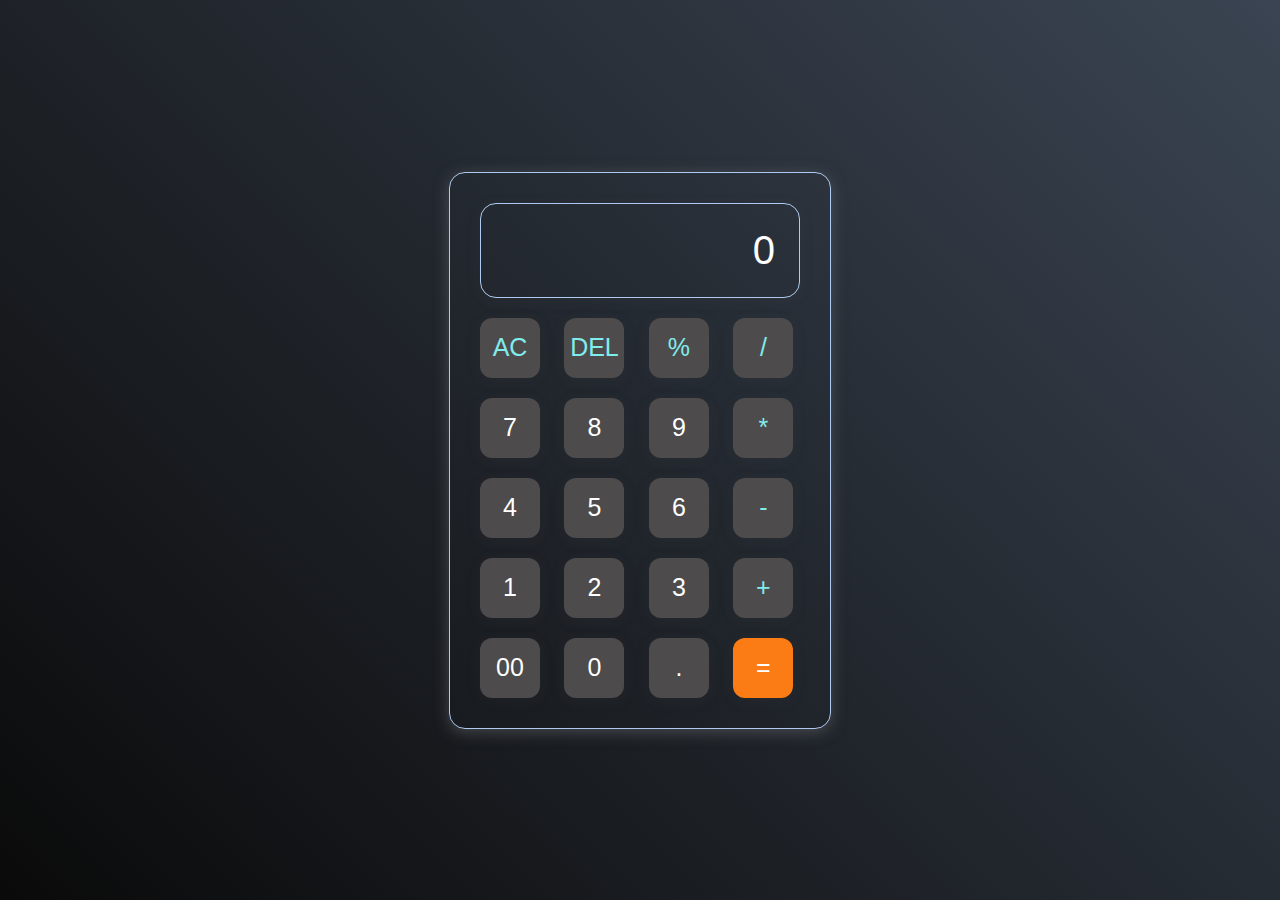
<file: Calculator/index.html>
<!DOCTYPE html>
<html lang="en">
<head>
    <meta charset="UTF-8">
    <meta name="viewport" content="width=device-width, initial-scale=1.0">
    <link rel="stylesheet" href="style.css">
    <title>Calculator - By Rakesh</title>
</head>
<body>
    <div class="calculator">
        <input type="text" placeholder="0" id="inputBox"> 
        <div>
            <button class="operator">AC</button>
            <button class="operator">DEL</button>
            <button class="operator">%</button>
            <button class="operator">/</button>
        </div>
        <div>
            <button>7</button>
            <button>8</button>
            <button>9</button>
            <button class="operator">*</button>
        </div>
        <div>
            <button>4</button>
            <button>5</button>
            <button>6</button>
            <button class="operator">-</button>
        </div>
        <div>
            <button>1</button>
            <button>2</button>
            <button>3</button>
            <button class="operator">+</button>
        </div>
        <div>
            <button>00</button>
            <button>0</button>
            <button>.</button>
            <button class="equalBtn">=</button>
        </div>
    </div>

    <script src="script.js"></script>
</body>
</html>
</file>
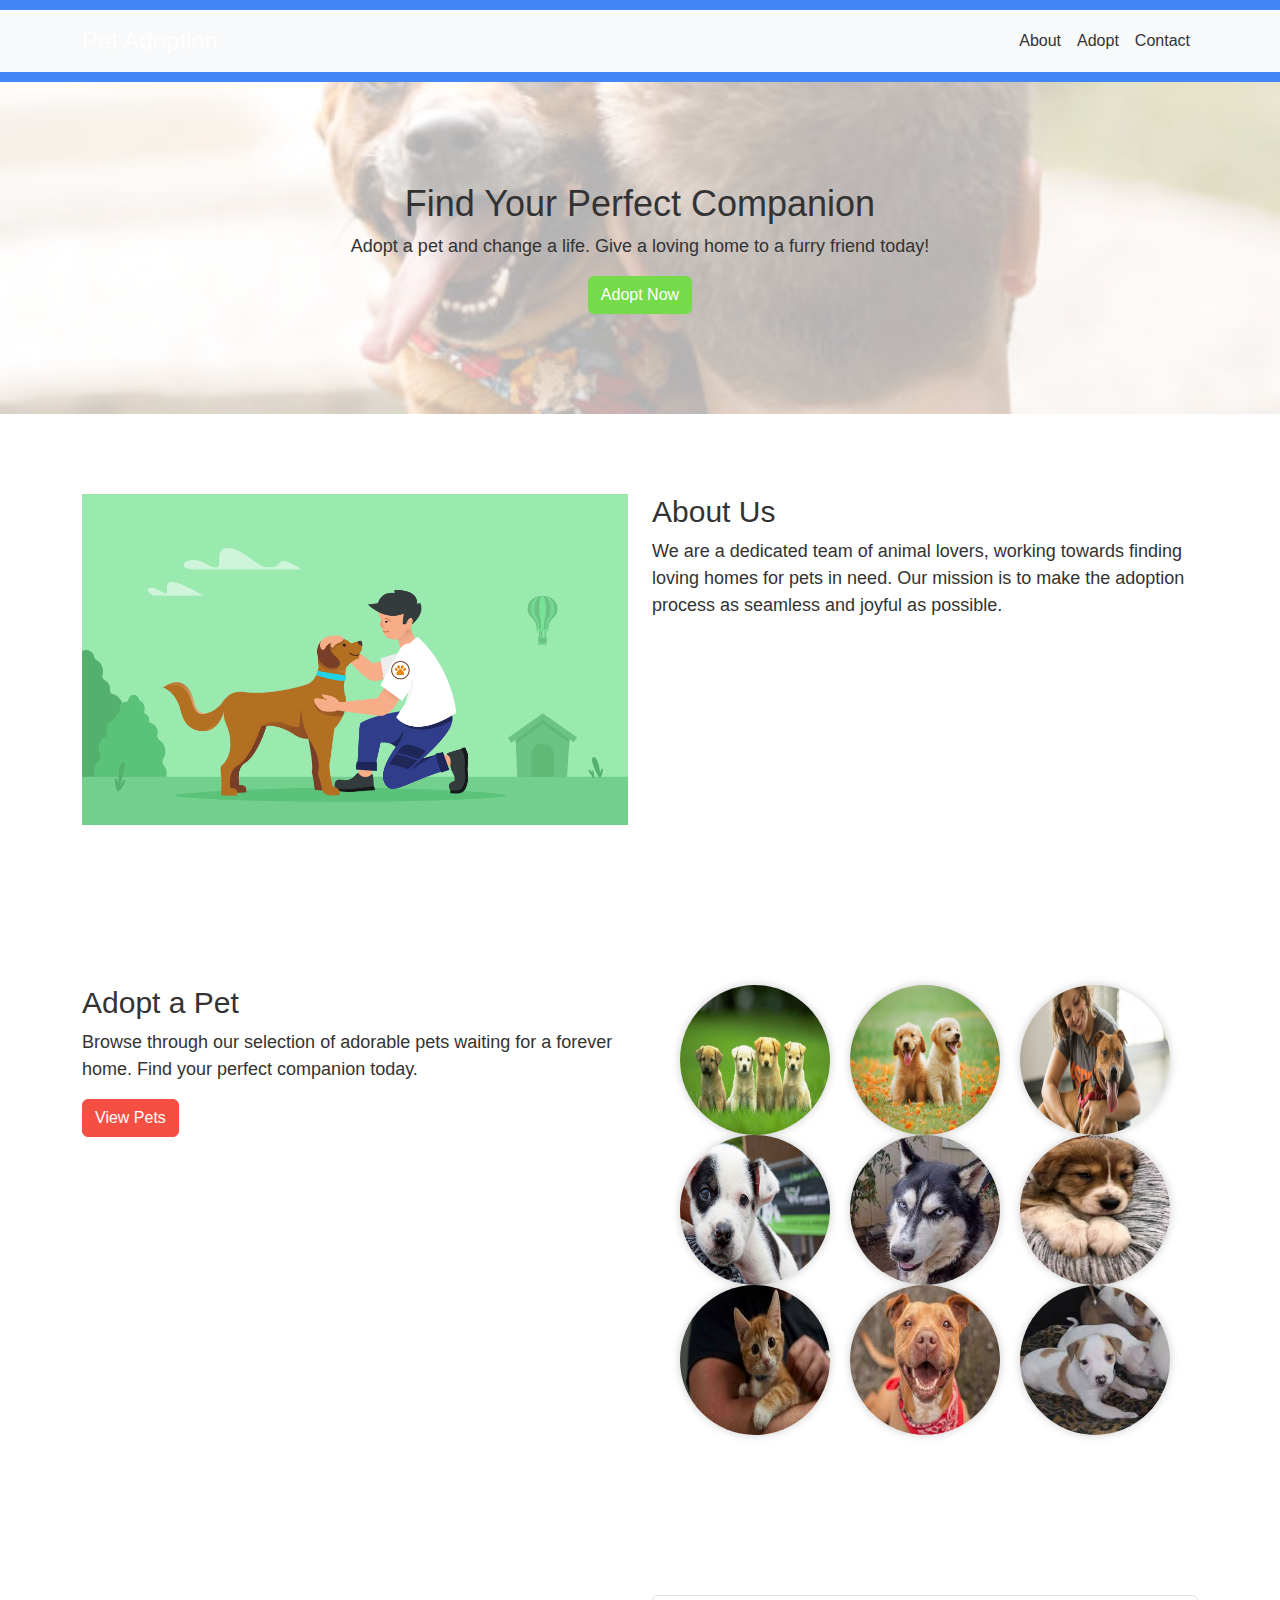
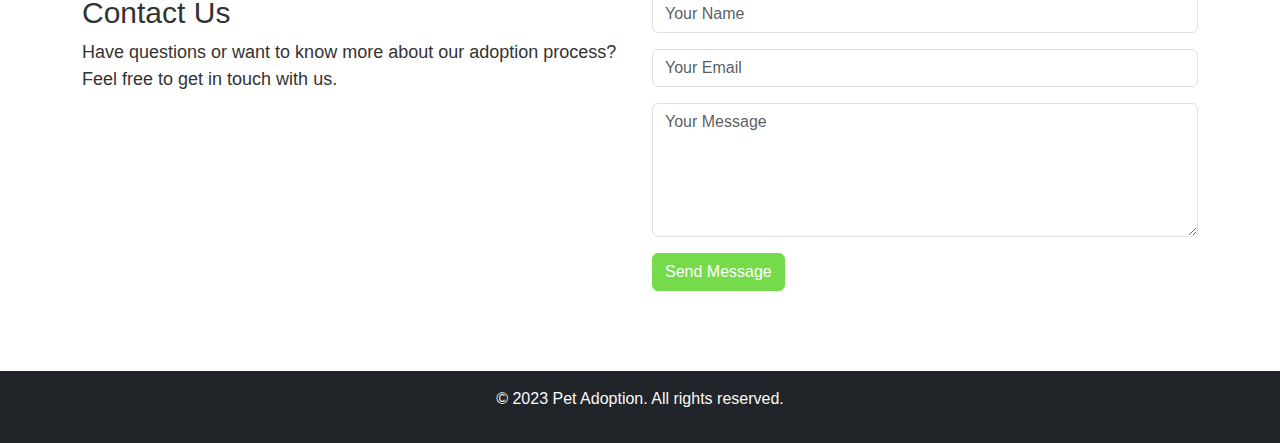
<file: LandingPage/index.html>
<!DOCTYPE html>
<html lang="en">

<head>
    <meta charset="UTF-8">
    <meta name="viewport" content="width=device-width, initial-scale=1.0">
    <title>Pet Adoption</title>
    <link rel="stylesheet" href="https://stackpath.bootstrapcdn.com/bootstrap/5.0.0-alpha1/css/bootstrap.min.css">
    <link rel="stylesheet" href="./style.css">
    <link rel="shortcut icon" href="./assets/favicon.ico" type="image/x-icon">
    <link rel="icon" href="./assets/favicon.ico" type="image/x-icon">
</head>

<body>
    <header>
        <!-- Navbar -->
        <nav class="navbar navbar-expand-lg navbar-light bg-light">
            <div class="container">
                <a class="navbar-brand" href="#">Pet Adoption</a>
                <button class="navbar-toggler" type="button" data-bs-toggle="collapse" data-bs-target="#navbarNav"
                    aria-controls="navbarNav" aria-expanded="false" aria-label="Toggle navigation">
                    <span class="navbar-toggler-icon"></span>
                </button>
                <div class="collapse navbar-collapse" id="navbarNav">
                    <ul class="navbar-nav ms-auto">
                        <li class="nav-item">
                            <a class="nav-link" href="#about">About</a>
                        </li>
                        <li class="nav-item">
                            <a class="nav-link" href="#adopt">Adopt</a>
                        </li>
                        <li class="nav-item">
                            <a class="nav-link" href="#contact">Contact</a>
                        </li>
                    </ul>
                </div>
            </div>
        </nav>
    </header>
    <main>
        <!-- Hero Section -->
        <section class="hero">
            <div class="hero-overlay"></div>
            <div class="container hero-content">
                <div class="row">
                    <div class="col-lg-12">
                        <h1>Find Your Perfect Companion</h1>
                        <p>Adopt a pet and change a life. Give a loving home to a furry friend today!</p>
                        <a href="#adopt" class="btn btn-primary">Adopt Now</a>
                    </div>
                </div>
            </div>
        </section>
        <!-- About Section -->
        <section class="about" id="about">
            <div class="container">
                <div class="row">
                    <div class="col-lg-6">
                        <img src="./assets/img2.png" alt="About Pets" class="img-fluid">
                    </div>
                    <div class="col-lg-6">
                        <h2>About Us</h2>
                        <p>We are a dedicated team of animal lovers, working towards finding loving homes for pets in
                            need. Our
                            mission is to make the adoption process as seamless and joyful as possible.</p>
                    </div>
                </div>
            </div>
        </section>

        <!-- Adopt Section -->
        <section class="adopt" id="adopt">
            <div class="container">
                <div class="row">
                    <div class="col-lg-6">
                        <h2>Adopt a Pet</h2>
                        <p>Browse through our selection of adorable pets waiting for a forever home. Find your perfect
                            companion today.</p>
                        <a href="#" class="btn btn-secondary">View Pets</a>
                    </div>
                    <div class="col-lg-6">
                        <div class="pet-images">
                            <img src="./assets/img3.jpg" alt="Pet 1" class="img-fluid pet-image">
                            <img src="./assets/img4.jpg" alt="Pet 2" class="img-fluid pet-image">
                            <img src="./assets/img5.jpg" alt="Pet 3" class="img-fluid pet-image">
                            <img src="./assets/img6.jpg" alt="Pet 4" class="img-fluid pet-image">
                            <img src="./assets/img7.jpeg" alt="Pet 5" class="img-fluid pet-image">
                            <img src="./assets/img8.jpeg" alt="Pet 6" class="img-fluid pet-image">
                            <img src="./assets/img9.jpeg" alt="Pet 7" class="img-fluid pet-image">
                            <img src="./assets/img10.jpeg" alt="Pet 8" class="img-fluid pet-image">
                            <img src="./assets/img11.jpeg" alt="Pet 9" class="img-fluid pet-image">
                        </div>
                    </div>
                </div>
            </div>
        </section>

        <!-- Contact Section -->
        <section class="contact" id="contact">
            <div class="container">
                <div class="row">
                    <div class="col-lg-6">
                        <h2>Contact Us</h2>
                        <p>Have questions or want to know more about our adoption process? Feel free to get in touch
                            with us.</p>
                    </div>
                    <div class="col-lg-6">
                        <form>
                            <div class="mb-3">
                                <input type="text" class="form-control" placeholder="Your Name">
                            </div>
                            <div class="mb-3">
                                <input type="email" class="form-control" placeholder="Your Email">
                            </div>
                            <div class="mb-3">
                                <textarea class="form-control" rows="5" placeholder="Your Message"></textarea>
                            </div>
                            <button type="submit" class="btn btn-primary">Send Message</button>
                        </form>
                    </div>
                </div>
            </div>
        </section>
    </main>
    <!-- Footer -->
    <footer class="bg-dark text-light text-center py-3">
        <p>&copy; 2023 Pet Adoption. All rights reserved.</p>
    </footer>

    <script src="https://cdnjs.cloudflare.com/ajax/libs/bootstrap/5.0.0-beta1/js/bootstrap.bundle.min.js"></script>
    <script src="https://cdnjs.cloudflare.com/ajax/libs/jquery/3.6.0/jquery.min.js"></script>
    <script>
        $(document).ready(function () {
            $('a[href^="#"]').on('click', function (event) {
                event.preventDefault();
                const target = $(this.getAttribute('href'));
                if (target.length) {
                    $('html, body').stop().animate({
                        scrollTop: target.offset().top
                    }, 1000);
                }
            });
            $(window).scroll(function () {
                $('.fade-in').each(function () {
                    const bottom_of_element = $(this).offset().top + $(this).outerHeight();
                    const bottom_of_window = $(window).scrollTop() + $(window).height();

                    if (bottom_of_window > bottom_of_element) {
                        $(this).addClass('fade-in-element');
                    }
                });
            });
        });
    </script>

</body>

</html>
</file>
<file: Calculator/style.css>
*{
    margin: 0;
    padding: 0;
    box-sizing: border-box;
    font-family: 'Franklin Gothic Medium', 'Arial Narrow', Arial, sans-serif;
}

body{
    width: 100%;
    height: 100vh;
    display: flex;
    justify-content: center;
    align-items: center;
    background: linear-gradient(45deg,
    #0a0a0a, #3a4452);
}

.calculator{
    border: 1px solid #afcaf1;
    padding: 20px;
    border-radius: 16px;
    background: transparent;
    box-shadow: 0px 3px 15px rgba(113, 115, 119, 0.5);
}

input{
    width: 320px;
    border: none;
    padding: 24px;
    margin: 10px;
    background: transparent;
    border:1px solid #afcaf1;
    border-radius: 16px;
    box-shadow: 0px 3px 15px rgba(84, 84, 84, 0.1);
    font-size: 40px;
    text-align: right;
    cursor: pointer;
    color: #fff;
    -webkit-border-radius: 16px;
    -moz-border-radius: 16px;
    -ms-border-radius: 16px;
    -o-border-radius: 16px;
}

input::placeholder{
    color: #fff;
}

button{
    border: none;
    width: 60px;
    height: 60px;
    margin: 10px;
    border-radius: 20%;
    box-shadow: 0px 3px 15px rgba(84, 84, 84, 0.1);
    background: #4d4b4b;
    color: #fff;
    font-size: 25px;
    cursor: pointer;
    -webkit-border-radius: 20%;
    -moz-border-radius: 20%;
    -ms-border-radius: 20%;
    -o-border-radius: 20%;
}
.equalBtn{
    background-color: #fb7c14;
}
.operator{
    color: rgb(129, 236, 236);
}
</file>
<file: LandingPage/style.css>
body {
  font-family: Arial, sans-serif;
  -webkit-font-smoothing: antialiased;
  -moz-osx-font-smoothing: grayscale;
}

header {
  background-color: #4287f5;
  padding: 10px 0;
}
.navbar {
  background-color: #4287f5;
}

.navbar-brand {
  font-size: 24px;
  color: #fff;
}

.navbar-nav .nav-link {
  color: #333333;
}

.hero {
  position: relative;
  background: url("./assets/img1.jpg") no-repeat center center;
  background-size: cover;
  padding: 100px 0;
  text-align: center;
  opacity: 1;
}

.hero-overlay {
  position: absolute;
  top: 0;
  left: 0;
  width: 100%;
  height: 100%;
  background-color: rgba(255, 255, 255, 0.7);
}

.hero-content {
  position: relative;
  z-index: 2;
}

.hero h1 {
  font-size: 36px;
  color: #333333;
}

.hero p {
  font-size: 18px;
  color: #333333;
}

.about,
.adopt,
.contact {
  padding: 80px 0;
}

.about h2,
.adopt h2,
.contact h2 {
  font-size: 30px;
  color: #333333;
}

.about p,
.adopt p,
.contact p {
  font-size: 18px;
  color: #333333;
}

.btn-primary {
  background-color: #75db4a;
  border-color: #75db4a;
  transition: background-color 0.3s ease;
}

.btn-secondary {
  background-color: #f54e42;
  border-color: #f54e42;
  transition: background-color 0.3s ease;
}

footer {
  color: #fff;
}

.hero img,
.about img,
.adopt img,
.contact form {
  transition: transform 0.3s ease;
}

.hero img:hover,
.about img:hover,
.adopt img:hover,
.contact form:hover {
  transform: scale(1.1);
}

.adopt .pet-images {
  display: flex;
  flex-wrap: wrap;
  justify-content: space-around;
}

.adopt .pet-image {
  width: 150px;
  height: 150px;
  border-radius: 50%;
  box-shadow: 0 0 10px rgba(0, 0, 0, 0.2);
  margin: 10px;
}

@media (min-width: 768px) {
  .adopt .pet-images {
    justify-content: center;
  }

  .adopt .pet-image {
    margin: 0 10px;
  }
}

.fade-in-element {
  opacity: 1;
  transform: translateY(0);
}

.fade-in {
  opacity: 0;
  transform: translateY(30px);
  transition: opacity 1s ease, transform 1s ease;
}
</file>
